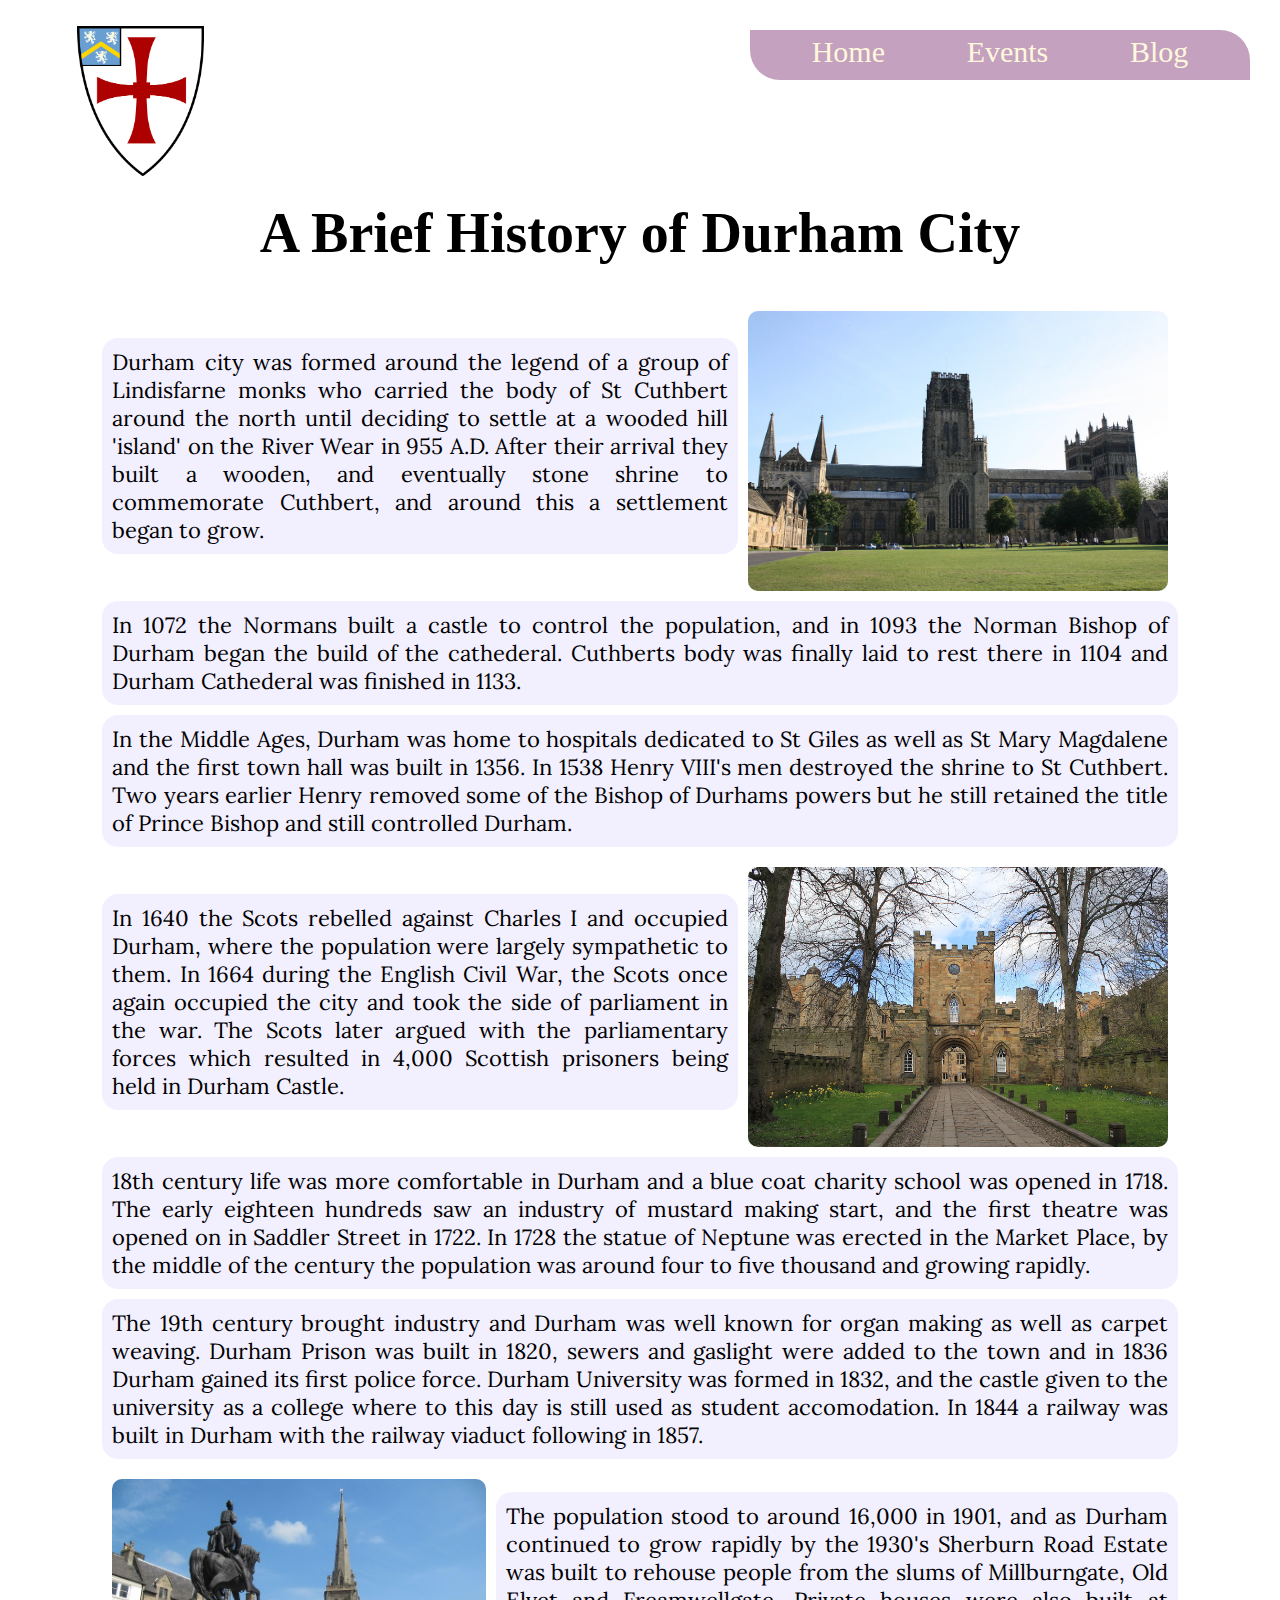
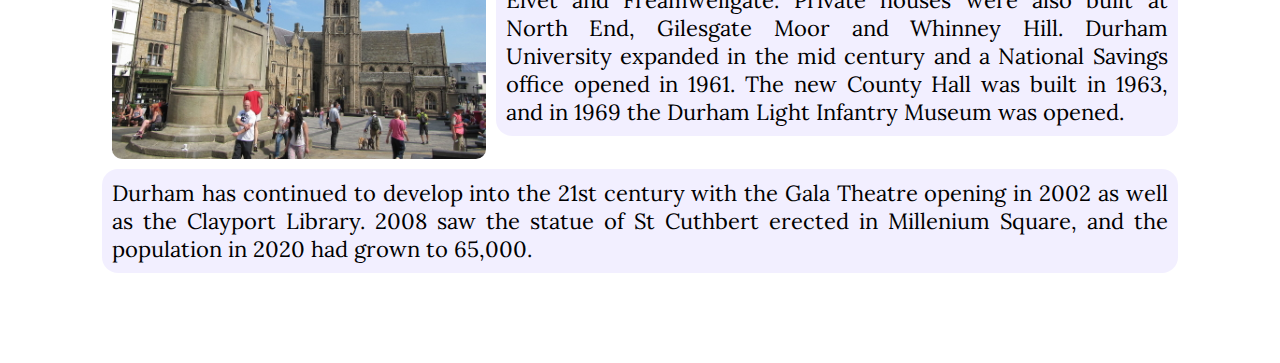
<file: history.html>
<!DOCTYPE html>
<html lang="en">
<head>
    <meta charset="UTF-8">
    <meta http-equiv="X-UA-Compatible" content="IE=edge">
    <meta name="viewport" content="width=device-width, initial-scale=1.0">
    <link rel="stylesheet" href="style.css">
    <title>Durham History</title>
</head>
<body>
    <header>
        <menu class="menu">
            <img src="./images/Durham Shield.png" alt="">
            <div>
                <ul class="menu-items">
                    <li><a href="index.html">Home</a></li>
                    <li><a href="events.html">Events</a></li>
                    <li><a href="blog.html">Blog</a></li>
                </ul>
            </div>
        </menu>
    </header>
    <article class="history">
        <h1>A Brief History of Durham City</h1>
        <br/><br/>
        <article>
            <p class="history-side">
                Durham city was formed around the legend of a group of Lindisfarne monks who carried the body of St Cuthbert around the north until deciding to settle at a wooded hill 'island' on the River Wear in 955 A.D. After their arrival they built a wooden, and eventually stone shrine to commemorate Cuthbert, and around this a settlement began to grow.
            </p>  
            <div class="img-div">
                <img class="history-img" src="./images/cathederal2.jpg" alt="Durham Cathederal">
            </div> 
        </article>
        <p>
            In 1072 the Normans built a castle to control the population, and in 1093 the Norman Bishop of Durham began the build of the cathederal. Cuthberts body was finally laid to rest there in 1104 and Durham Cathederal was finished in 1133.
        </p>
        <p>
            In the Middle Ages, Durham was home to hospitals dedicated to St Giles as well as St Mary Magdalene and the first town hall was built in 1356. In 1538 Henry VIII's men destroyed the shrine to St Cuthbert. Two years earlier Henry removed some of the Bishop of Durhams powers but he still retained the title of Prince Bishop and still controlled Durham.
        </p>
        <article>
            <p class="history-side">
                In 1640 the Scots rebelled against Charles I and occupied Durham, where the population were largely sympathetic to them. In 1664 during the English Civil War, the Scots once again occupied the city and took the side of parliament in the war. The Scots later argued with the parliamentary forces which resulted in 4,000 Scottish prisoners being held in Durham Castle.
            </p>
            <div class="img-div">
                <img class="history-img" src="./images/Durham_Castle.jpg" alt="Durham Castle">
            </div>
        </article>
        <p>
            18th century life was more comfortable in Durham and a blue coat charity school was opened in 1718. The early eighteen hundreds saw an industry of mustard making start, and the first theatre was opened on in Saddler Street in 1722. In 1728 the statue of Neptune was erected in the Market Place, by the middle of the century the population was around four to five thousand and growing rapidly.
        </p>
        <p>
            The 19th century brought industry and Durham was well known for organ making as well as carpet weaving. Durham Prison was built in 1820, sewers and gaslight were added to the town and in 1836 Durham gained its first police force. Durham University was formed in 1832, and the castle given to the university as a college where to this day is still used as student accomodation. In 1844 a railway was built in Durham with the railway viaduct following in 1857.
        </p>
        <article>
            <div class="img-div">
                <img class="history-img" src="./images/Durham,_Market_Place.jpg" alt="The Market Place, Durham">
            </div>
            <p class="history-side">
                The population stood to around 16,000 in 1901, and as Durham continued to grow rapidly by the 1930's Sherburn Road Estate was built to rehouse people from the slums of Millburngate, Old Elvet and Freamwellgate. Private houses were also built at North End, Gilesgate Moor and Whinney Hill. Durham University expanded in the mid century and a National Savings office opened in 1961. The new County Hall was built in 1963, and in 1969 the Durham Light Infantry Museum was opened. 
            </p>
        </article>
        <p>
            Durham has continued to develop into the 21st century with the Gala Theatre opening in 2002 as well as the Clayport Library. 2008 saw the statue of St Cuthbert erected in Millenium Square, and the population in 2020 had grown to 65,000.
        </p>
        <br><br><br>
    </article>
</body>
</html>
</file>
<file: style.css>
@import url('https://fonts.googleapis.com/css2?family=Sedgwick+Ave&display=swap');
@import url('https://fonts.googleapis.com/css2?family=Handlee&display=swap');
@import url('https://fonts.googleapis.com/css2?family=Barlow+Condensed:wght@300;600&display=swap');
@import url('https://fonts.googleapis.com/css2?family=Kalam&display=swap');
@import url('https://fonts.googleapis.com/css2?family=Lora:ital@1&display=swap');


*{
    box-sizing: border-box;
    margin: 0px;
    padding: 0px;
}
body{
    margin: 0px;
    padding: 0px;
}

a{
    text-decoration: none;
    color: cornsilk;
}

h3{
    text-align: center;
}


#h-index{
    position: relative;
    height: 64vw;
    width: 100%;
}

.menu{
    display: flex;
    justify-content: space-between;
    font-size: 30px;
}

.menu img{
    margin-top: 2vw;
    margin-left: 6vw;
    height: 150px;
}

.menu ul{
    min-width: 500px;
    height: 50px;
    display: flex;
    justify-content: space-evenly;
    flex-basis: 50%;
    list-style-type: none;
    margin: 30px;
    background-color: rgb(138, 68, 128, 0.5);
    border-radius: 0 30px 0 30px;
}

menu li{
    color: cornsilk;
    margin: 5px 20px;
}

.mob-menu{
    display: none;
}

.mob-menu span{
    height: 10px;
    width: 60px;
    background-color: rgb(138, 68, 128);
    margin: 3px;
    border-radius: 5px;
}

.mob-menu:hover{
    cursor: pointer;
}




#slider{
    z-index: -1000;
    position: absolute;
    top: 0;
    left: 0;
    overflow: hidden;
}

#slider figure{
    position: relative;
    width: 500%;
    margin: 0;
    left: 0;
    animation: 15s slider infinite;
}

#slider figure img{
    opacity: 60%;
    width: 20%;
    float: left;
}

.menu p{
    color: #000000;
    position: absolute;
    transform: rotate(-6deg);
    font-size: 12vw;
    text-align: center;
    font-weight: bolder;
    font-family: 'Sedgwick Ave', cursive;
    left: 18vw;
    top: 11vw;
}

.container{
    display: flex;
    justify-content: space-between;
    margin: 0 5% 0 5%;
    width: 100%;
}
#ind-article{
    display: flex;
    flex-wrap: wrap;
    font-size: 20px;
    font-family: 'Handlee', cursive;
    justify-content: space-evenly;
}

#ind-article div{
    width: 450px;
    padding: 10px;
    align-self: center;
}

#ind-article div img{
    width: 100%;
    border-radius: 40px;
    box-shadow: 4px 4px 22px #000000;
}

#ind-article div a{
    color: crimson;
    font-family: 'Franklin Gothic Medium', 'Arial Narrow', Arial, sans-serif;
}

.skew-right{
    transform: rotate(4deg);
}
.skew-left{
    transform: rotate(-2deg);
}
footer{
    display: flex;
    width: 100%;
    height: 200px;
    margin-top: 50px;
    background-color: black;
    color: aliceblue;
}
footer h4{
    margin-bottom: 20px;
}
footer div{
    flex: 1;
    text-align: center;
    align-self: center;
}

.history{
    margin: 2% 8% 2% 8%;
}

.history p{
    margin-bottom: 10px;
    border-radius: 16px;
    font-family: 'Lora', serif;
    text-align: justify;
    padding: 10px;
    font-size: 22px;
    background-color: rgba(124, 101, 255, 0.1);
}

.history article, .places article{
    display: flex;
    flex-wrap: wrap;
}
.history-side, .places article div{
   align-self: center;
   text-align: left;
    flex: 1;
}

.img-div{
    align-self: center;
    height: 300px;
    padding: 10px;
}


.history-img{
    border-radius: 10px;
    height: 100%;
}

.places article{
    position: relative;
    background-color: rgb(219, 219, 219);
    display: flex;
    flex-wrap: wrap;
    padding: 20px 40px 20px 6px;
    margin: 20px;
    border-radius: 6px;
}


.places a{
    color: rgb(255, 0, 0);
}

.places article p{
    min-width: 400px;
}

.link-a{
    display: flex;
    flex-wrap: wrap;
    margin: 20px 5% 20px 5%;
    justify-content: space-evenly;
}

.links{
    color: rgb(255, 255, 255);
    font-size: 36px;
    background-color: black;
    border-radius: 5px;
    padding: 8px;
    margin-bottom: 10px;
}

#blog-wrapper{
    display: flex;
    flex-wrap: wrap;
    margin-top: 30px;
    justify-content: space-around;
}

h1{
    text-align: center;
    font-size: 56px;
}

.blog{
    font-family: 'Barlow Condensed', sans-serif;
    padding: 10px;
    margin: 20px;
    width: 44%;
    border-radius: 16px;
    background-color: rgb(202, 202, 202);
}

.blog-visitor, .blog-subject, .blog-comments{
    font-size: 20px;
    border-radius: 10px;
    padding: 2px 10px 4px 10px;
    background-color: rgb(235, 235, 235);

}
.blog-visitor, .blog-subject{
    border: 1px solid black;

}
.blog-visitor{
    margin-right: 14px;
}

.blog-comments{
    text-align: justify;
    font-family: 'Kalam', cursive;
    line-height: 1em;
    padding: 10px;
    font-size: 18px;
    margin-top: 18px;
    max-height: 214px;
    overflow: auto;
}

#visitor, #subject{
    width: 200px;
}

#blog-form{
    font-size: 18px;
    width: 400px;
    height: auto;
    padding: 20px;
    background-color: rgb(199, 199, 199);
    margin: 40px auto 40px auto;
    display: flex;
    flex-direction: column;
}

#blog-form input{
    font-size: 18px;
    margin-bottom: 10px;
    padding: 4px;
}

#blog-form p{
    font-weight: bold;
    text-align: center;
}
textarea{
    height: 100px;
    font-size: 18px;
    margin-bottom: 20px;
    resize: none;
    padding: 10px;
}

button{
    width: 80%;
    margin-left: 10%;
    font-size: 26px;
    text-align: center;
    background-color: rgb(143, 143, 143);
}



@media only screen and (max-width: 768px) {

    #slider p{
        top: 8vh;
        left: 20vw;
    }
    .blog-visitor, .blog-subject, .blog-comments{
        font-size: 16px;
    
    }
    .menu ul{
        display: none;
    }
    .mob-menu{
        display: flex;
        flex-direction: column;
        justify-self: flex-end;
        margin: 20px;
    }   
        
}



@media only screen and (max-width: 920px) {
    .box-3{
        order: 4;
    }
    .box-4{
        order: 3;
    }
    
    .container img{
        margin-top: 60px;
    }

    .blog{
        width: 90%;
    }
}





@keyframes slider{
    0%{
        left:0%;
    }
    20%{
        left:0%;
    }
    25%{
        left:-100%;
    }
    45%{
        left:-100%;
    }
    50%{
        left:-200%;
    }
    70%{
        left:-200%;
    }
    75%{
        left:-300%;
    }
    95%{
        left:-300%;
    }
    100%{
        left: -400%;
    }
}
</file>
